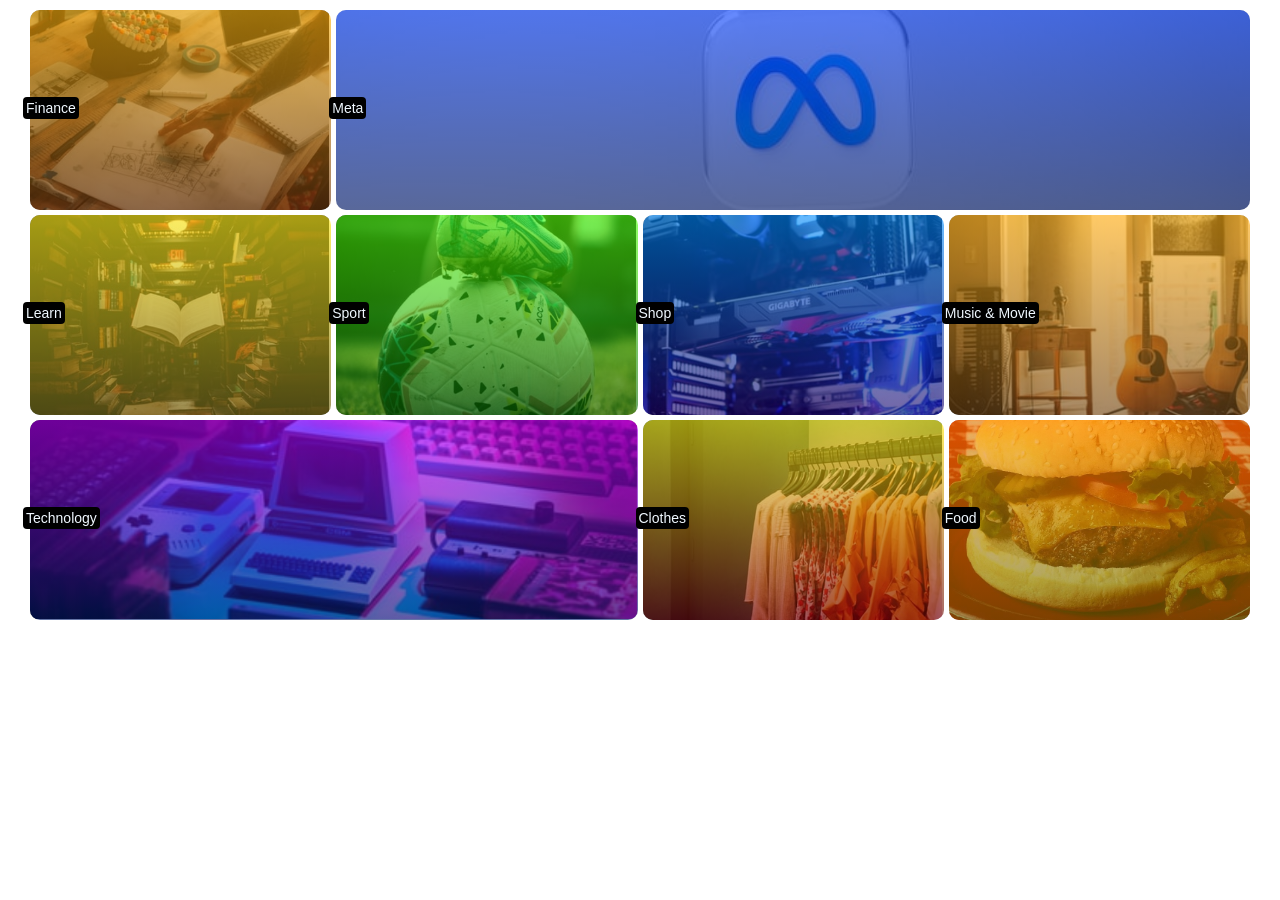
<file: index.html>
<!DOCTYPE html>
<html lang="en">

<head>
    <meta charset="UTF-8">
    <meta http-equiv="X-UA-Compatible" content="IE=edge">
    <meta name="viewport" content="width=device-width, initial-scale=1.0">
    <link rel="stylesheet" href="./styles/app.css">
    <link rel="stylesheet" href="./styles/responsive.css">
    <link rel="stylesheet" href="./styles/components.css">
    <link rel="stylesheet" href="./styles/filters.css">
    <title>Template</title>
</head>

<body>
    <section class="grid-box">
        <div class="grid-item item1">
            <div class="filter filter1"></div>
            <p class="title">Finance</p>

        </div>
        <div class="grid-item item2">
            <div class="filter filter2"></div>
            <p class="title">Meta</p>
        </div>
        <div class="grid-item item3">
            <div class="filter filter3"></div>
            <p class="title">Learn</p>

        </div>
        <div class="grid-item item4">
            <div class="filter filter4"></div>
            <p class="title">Sport</p>
        </div>
        <div class="grid-item item5">
            <div class="filter filter5"></div>
            <p class="title">Shop</p>
        </div>
        <div class="grid-item item6">
            <div class="filter filter6">
            </div>
            <p class="title">Music & Movie</p>
        </div>
        <div class="grid-item item7">
            <div class="filter filter7"></div>
            <p class="title">Technology</p>
        </div>
        <div class="grid-item item8">
            <div class="filter filter8"></div>
            <p class="title">Clothes</p>
        </div>
        <div class="grid-item item9">
            <div class="filter filter9"></div>
            <p class="title">Food</p>
        </div>
    </section>
</body>
</html>
</file>
<file: styles/app.css>
body {
  box-sizing: border-box;
  margin: 10px 30px;
}
*,
*::before,
*::after {
  position: relative;
  box-sizing: inherit;

  font: 14px "Franklin Gothic Medium", "Arial Narrow", Arial, sans-serif;
}

a {
  text-decoration: none;
  color: inherit;
}

.grid-box {
  display: grid;
  grid-template-columns: repeat(4, 1fr);
  grid-template-rows: repeat(3, 200px);
  gap: 5px;
}
.grid-item {
  border-radius: 10px;
  color: aliceblue;
  background-color: rgb(32, 1, 1);
}

.item2 {
  grid-column: 2/5;
}

.item7 {
  grid-column: 1/3;
}
</file>
<file: styles/responsive.css>
@media screen and (max-width: 760px) {
  .grid-box {
    grid-template-columns: repeat(3, 1fr);
    grid-template-rows: repeat(4, 200px);
    gap: 5px;
  }

  .grid-item {
    grid-column: unset;
  }

  .item2 {
    grid-row: 1;
    grid-column: 1/4;
  }

  .item7 {
    grid-row: 4;
    grid-column: 1/3;
  }
}

@media screen and (max-width: 576px) {
  .grid-box {
    grid-template-rows: repeat(4, 120px);
  }
}
</file>
<file: styles/components.css>
.grid-item:hover {
  cursor: pointer;
}

.title {
  border-radius: 4px;
  padding: 3px;
  display: inline;
  position: relative;
  left: -7px;
  bottom: 110px;
  background-color: black;
}

.item1 {
  background: url(../images/finance.png) no-repeat center;
  background-size: cover;
}

.item2 {
  background: url(../images/meta.jpg) no-repeat center;
  background-size: cover;
}

.item3 {
  background: url(../images/learn.png) no-repeat center;
  background-size: cover;
}

.item4 {
  background: url(../images/sport.png) no-repeat center;
  background-size: cover;
}

.item5 {
  background: url(../images/shop.png) no-repeat center;
  background-size: cover;
}

.item6 {
  background: url(../images/music.png) no-repeat center;
  background-size: cover;
}

.item7 {
  background: url(../images/tecno.png) no-repeat center;
  background-size: cover;
}

.item8 {
  background: url(../images/clothes.png) no-repeat center;
  background-size: cover;
}

.item9 {
  background: url(../images/food.JPG) no-repeat center;
  background-size: cover;
}
</file>
<file: styles/filters.css>
.filter {
  width: 100%;
  height: 100%;
  border-radius: 10px;
  transition: all 0.4s;
}

.filter:hover {
  opacity: 0;
}

.filter1 {
  background: linear-gradient(to bottom, #ffae0099, #6b300099);
}

.filter2 {
  background: linear-gradient(to bottom, #003cff99, #00196b99);
}

.filter3 {
  background: linear-gradient(to bottom, #ffe60099, #6b5b0099);
}

.filter4 {
  background: linear-gradient(to bottom, #48ff0099, #096b0099);
}

.filter5 {
  background: linear-gradient(to bottom, #008cff99, #17006b99);
}

.filter6 {
  background: linear-gradient(to bottom, #ffa60099, #6b390099);
}

.filter7 {
  background: linear-gradient(to bottom, #b700ff99, #00196b99);
}

.filter8 {
  background: linear-gradient(to bottom, #ffe60099, #6b000099);
}

.filter9 {
  background: linear-gradient(to bottom, #ff880099, #646b0099);
}
</file>
